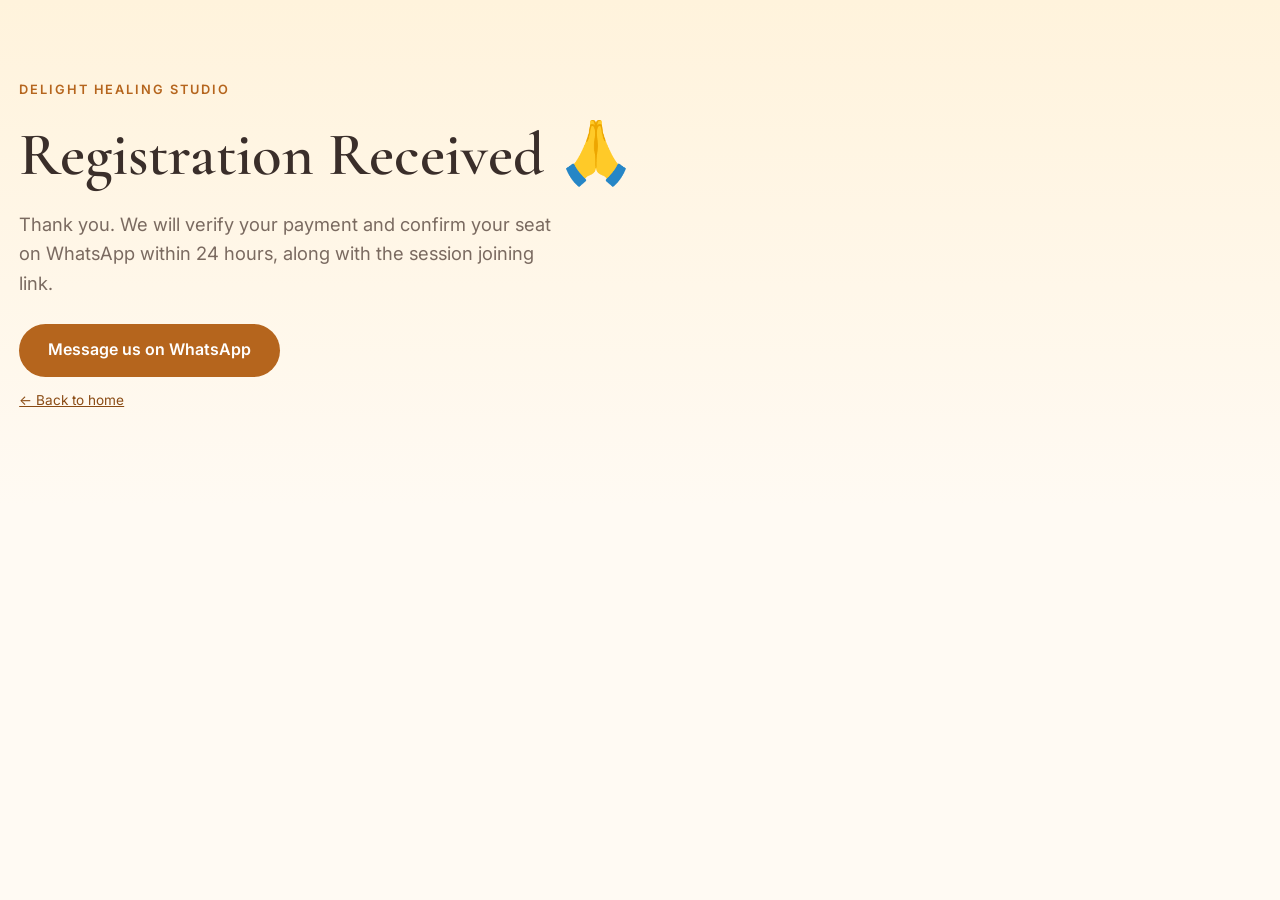
<file: thank-you.html>
<!DOCTYPE html>
<html lang="en">
<head>
<meta charset="utf-8">
<meta name="viewport" content="width=device-width, initial-scale=1">
<meta name="robots" content="noindex">
<title>Registration Received | Delight Healing Studio</title>
<link rel="stylesheet" href="style.css">
<link href="https://fonts.googleapis.com/css2?family=Cormorant+Garamond:wght@500;600&family=Inter:wght@400;500;600&display=swap" rel="stylesheet">
<!-- Add Meta Pixel here to track the "Lead" conversion for Instagram ads -->
<!-- Meta Pixel Code -->
<script>
!function(f,b,e,v,n,t,s)
{if(f.fbq)return;n=f.fbq=function(){n.callMethod?
n.callMethod.apply(n,arguments):n.queue.push(arguments)};
if(!f._fbq)f._fbq=n;n.push=n;n.loaded=!0;n.version='2.0';
n.queue=[];t=b.createElement(e);t.async=!0;
t.src=v;s=b.getElementsByTagName(e)[0];
s.parentNode.insertBefore(t,s)}(window, document,'script',
'https://connect.facebook.net/en_US/fbevents.js');
fbq('init', '29172139042419204');
fbq('track', 'PageView');
</script>
<noscript><img height="1" width="1" style="display:none"
src="https://www.facebook.com/tr?id=29172139042419204&ev=PageView&noscript=1"
/></noscript>
<!-- End Meta Pixel Code -->
</head>
<body>
<section class="hero">
  <p class="eyebrow">Delight Healing Studio</p>
  <h1>Registration Received 🙏</h1>
  <p class="lead">Thank you. We will verify your payment and confirm your seat on WhatsApp within 24 hours, along with the session joining link.</p>
  <a class="btn" id="wa" href="#">Message us on WhatsApp</a>
  <p class="small"><a href="index.html">← Back to home</a></p>
</section>
<script>document.getElementById("wa").href="https://wa.me/919860402012?text="+encodeURIComponent("Hi, I just registered for a session.");</script>
</body>
</html>
</file>
<file: style.css>
:root{--bg:#fffaf3;--alt:#f6ecdd;--ink:#3a2e2a;--accent:#b5651d;--accent2:#8a4b14;--muted:#7a6a60}
*{box-sizing:border-box}
html{scroll-behavior:smooth}
body{margin:0;font-family:Inter,system-ui,sans-serif;color:var(--ink);background:var(--bg);line-height:1.6}
h1,h2,h3{font-family:"Cormorant Garamond",Georgia,serif;font-weight:600;line-height:1.2}
h1{font-size:clamp(2.2rem,7vw,3.8rem);margin:.3em 0}
h2{font-size:clamp(1.7rem,5vw,2.4rem);margin:0 0 .6em}
h3{font-size:1.3rem;margin:.2em 0}
a{color:var(--accent2)}
.nav{position:sticky;top:0;z-index:10;display:flex;justify-content:space-between;align-items:center;padding:.7rem 1.2rem;background:rgba(255,250,243,.95);backdrop-filter:blur(6px);border-bottom:1px solid #eadcc7}
.brand{font-family:"Cormorant Garamond",serif;font-size:1.3rem;font-weight:600;text-decoration:none;color:var(--ink)}
.btn{display:inline-block;background:var(--accent);color:#fff;padding:.85rem 1.8rem;border-radius:999px;text-decoration:none;font-weight:600;border:0;cursor:pointer;font-size:1rem}
.btn:hover{background:var(--accent2)}
.btn:disabled{opacity:.6}
.btn-sm{padding:.5rem 1.1rem;font-size:.9rem}
.hero{text-align:center;padding:5rem 1.2rem;background:linear-gradient(180deg,#fff3dc,#fffaf3)}
.hero-in{max-width:1000px;margin:0 auto;display:grid;gap:2rem;align-items:center}
.portrait{width:100%;max-width:320px;height:auto;margin:0 auto;border-radius:200px 200px 20px 20px;box-shadow:0 12px 30px rgba(120,80,30,.25)}
@media(min-width:800px){.hero{text-align:left}.hero-in{grid-template-columns:1.2fr 1fr}.hero .lead{margin-left:0}}
.lead{max-width:34rem;margin:0 auto 1.6rem;font-size:1.15rem;color:var(--muted)}
.eyebrow{text-transform:uppercase;letter-spacing:.15em;font-size:.8rem;color:var(--accent);font-weight:600;margin:0}
.section{padding:3.5rem 1.2rem}
.alt{background:var(--alt)}
.wrap{max-width:1000px;margin:0 auto}
.narrow{max-width:640px}
.center{text-align:center}
.grid{display:grid;grid-template-columns:repeat(auto-fit,minmax(240px,1fr));gap:1rem;margin:1.5rem 0}
.card{background:#fff;border:1px solid #eadcc7;border-radius:14px;padding:1.2rem;margin:0}
.card p{margin:.3rem 0 0;color:var(--muted)}
blockquote cite{display:block;margin-top:.7rem;font-style:normal;font-weight:600;color:var(--ink)}
.banner img{display:block;width:100%;max-height:420px;object-fit:cover}
.split{display:grid;gap:1.5rem;align-items:center;margin-top:1rem}
.angel{width:100%;max-width:300px;height:auto;margin:0 auto;border-radius:18px;box-shadow:0 10px 28px rgba(120,80,30,.2)}
@media(min-width:800px){.split{grid-template-columns:300px 1fr;gap:2.5rem}}
.list{max-width:720px;margin:0 auto;padding-left:1.2rem}
.list li{margin:.7rem 0}
.price{font-size:1.4rem}
.tag{background:#e7f4e4;color:#2c6b2f;font-size:.75rem;padding:.15rem .6rem;border-radius:99px;vertical-align:middle}
.note{color:var(--muted)}
details{background:#fff;border:1px solid #eadcc7;border-radius:12px;padding:.9rem 1.1rem;margin:.7rem 0}
summary{cursor:pointer;font-weight:600}
.form{background:#fff;border:1px solid #eadcc7;border-radius:16px;padding:1.4rem;margin-top:1.5rem}
.form label{display:block;margin:.8rem 0;font-weight:500;font-size:.95rem}
.form input:not(.hp){display:block;width:100%;margin-top:.3rem;padding:.75rem;border:1px solid #d9c8b0;border-radius:10px;font-size:1rem;font-family:inherit}
.form .btn{width:100%;margin-top:.8rem}
.pay{display:flex;gap:1.2rem;align-items:center;flex-wrap:wrap;margin-bottom:1rem}
.hp{position:absolute;left:-9999px}
.form input[type=file]{padding:.5rem;background:#fffaf3}
.small{font-size:.85rem;color:var(--muted)}
#msg{color:#b00020}
.footer{text-align:center;padding:2rem 1.2rem 5rem;font-size:.95rem}
.wa{position:fixed;right:14px;bottom:14px;background:#25d366;color:#fff;padding:.7rem 1.1rem;border-radius:999px;text-decoration:none;font-weight:600;box-shadow:0 4px 12px rgba(0,0,0,.2)}
</file>
